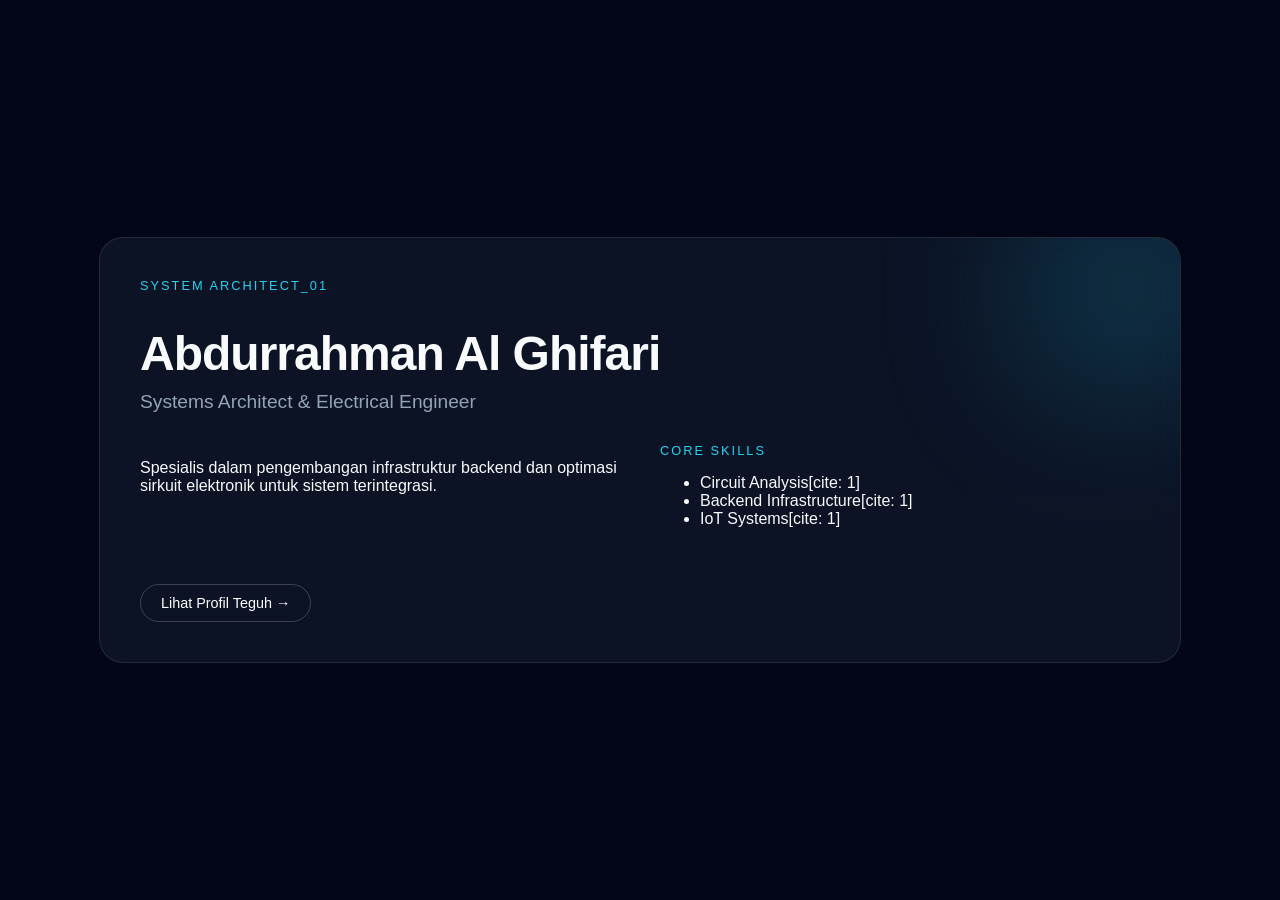
<file: user/gipar.html>
<!DOCTYPE html>
<html lang="id">
<head>
    <link rel="stylesheet" href="style.css">
    <title>Portfolio | Abdurrahman Al Ghifari</title>
</head>
<body>
    <div class="container ghifari-theme">
        <span class="section-title">System Architect_01</span>
        <h1>Abdurrahman Al Ghifari</h1>
        <span class="role">Systems Architect & Electrical Engineer</span>
        
        <div class="content-grid">
            <div>
                <p>Spesialis dalam pengembangan infrastruktur backend dan optimasi sirkuit elektronik untuk sistem terintegrasi.</p>
            </div>
            <div>
                <span class="section-title">Core Skills</span>
                <ul>
                    <li>Circuit Analysis[cite: 1]</li>
                    <li>Backend Infrastructure[cite: 1]</li>
                    <li>IoT Systems[cite: 1]</li>
                </ul>
            </div>
        </div>

        <a href="teguh.html" class="nav-link">Lihat Profil Teguh →</a>
    </div>
</body>
</html>
</file>
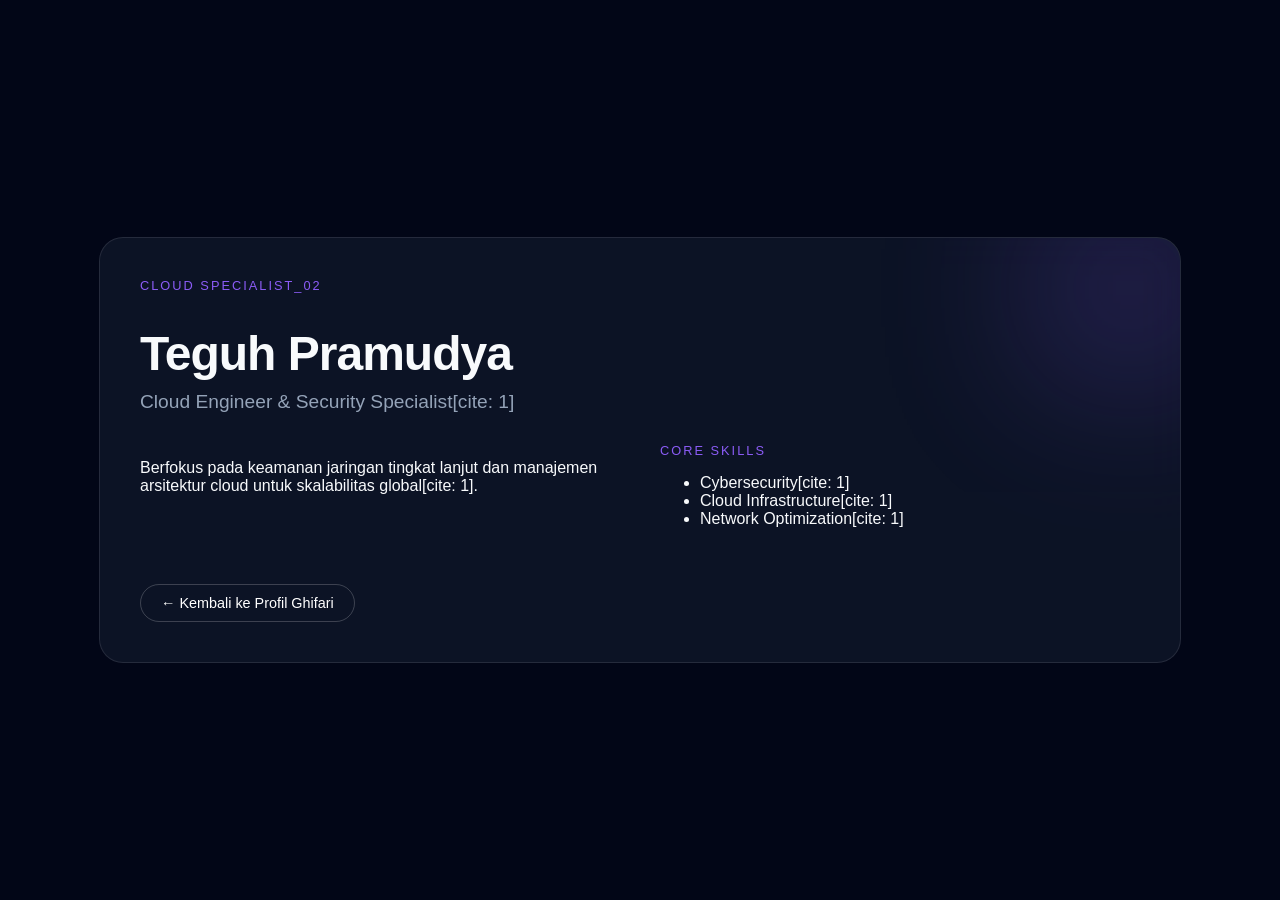
<file: user/teguh.html>
<!DOCTYPE html>
<html lang="id">
<head>
    <link rel="stylesheet" href="style.css">
    <title>Portfolio | Teguh Pramudya</title>
</head>
<body>
    <div class="container teguh-theme">
        <span class="section-title">Cloud Specialist_02</span>
        <h1>Teguh Pramudya</h1>
        <span class="role">Cloud Engineer & Security Specialist[cite: 1]</span>
        
        <div class="content-grid">
            <div>
                <p>Berfokus pada keamanan jaringan tingkat lanjut dan manajemen arsitektur cloud untuk skalabilitas global[cite: 1].</p>
            </div>
            <div>
                <span class="section-title">Core Skills</span>
                <ul>
                    <li>Cybersecurity[cite: 1]</li>
                    <li>Cloud Infrastructure[cite: 1]</li>
                    <li>Network Optimization[cite: 1]</li>
                </ul>
            </div>
        </div>

        <a href="gipar.html" class="nav-link">← Kembali ke Profil Ghifari</a>
    </div>
</body>
</html>
</file>
<file: user/style.css>
:root {
    --bg-dark: #020617;
    --card-glass: rgba(15, 23, 42, 0.8);
    --cyan-glow: #22d3ee;
    --purple-glow: #8b5cf6;
    --text-slate: #94a3b8;
}

body {
    margin: 0;
    background-color: var(--bg-dark);
    color: #f8fafc;
    font-family: 'Inter', sans-serif;
    display: flex;
    justify-content: center;
    align-items: center;
    min-height: 100vh;
}

.container {
    width: 90%;
    max-width: 1000px;
    padding: 40px;
    border-radius: 24px;
    background: var(--card-glass);
    border: 1px solid rgba(255, 255, 255, 0.1);
    backdrop-filter: blur(20px);
    position: relative;
    overflow: hidden;
}

/* Dekorasi Background */
.container::before {
    content: "";
    position: absolute;
    top: -50px;
    right: -50px;
    width: 200px;
    height: 200px;
    filter: blur(80px);
    opacity: 0.2;
    z-index: -1;
}

.ghifari-theme::before { background: var(--cyan-glow); }
.teguh-theme::before { background: var(--purple-glow); }

h1 {
    font-size: 3rem;
    margin-bottom: 10px;
    letter-spacing: -1px;
}

.role {
    font-size: 1.2rem;
    color: var(--text-slate);
    margin-bottom: 30px;
    display: block;
}

.content-grid {
    display: grid;
    grid-template-columns: 1fr 1fr;
    gap: 40px;
}

.section-title {
    text-transform: uppercase;
    font-size: 0.8rem;
    letter-spacing: 2px;
    color: var(--cyan-glow);
    margin-bottom: 15px;
    display: block;
}

.teguh-theme .section-title { color: var(--purple-glow); }

.nav-link {
    margin-top: 40px;
    display: inline-block;
    color: white;
    text-decoration: none;
    font-size: 0.9rem;
    padding: 10px 20px;
    border: 1px solid rgba(255, 255, 255, 0.2);
    border-radius: 50px;
    transition: 0.3s;
}

.nav-link:hover {
    background: white;
    color: black;
}
</file>
